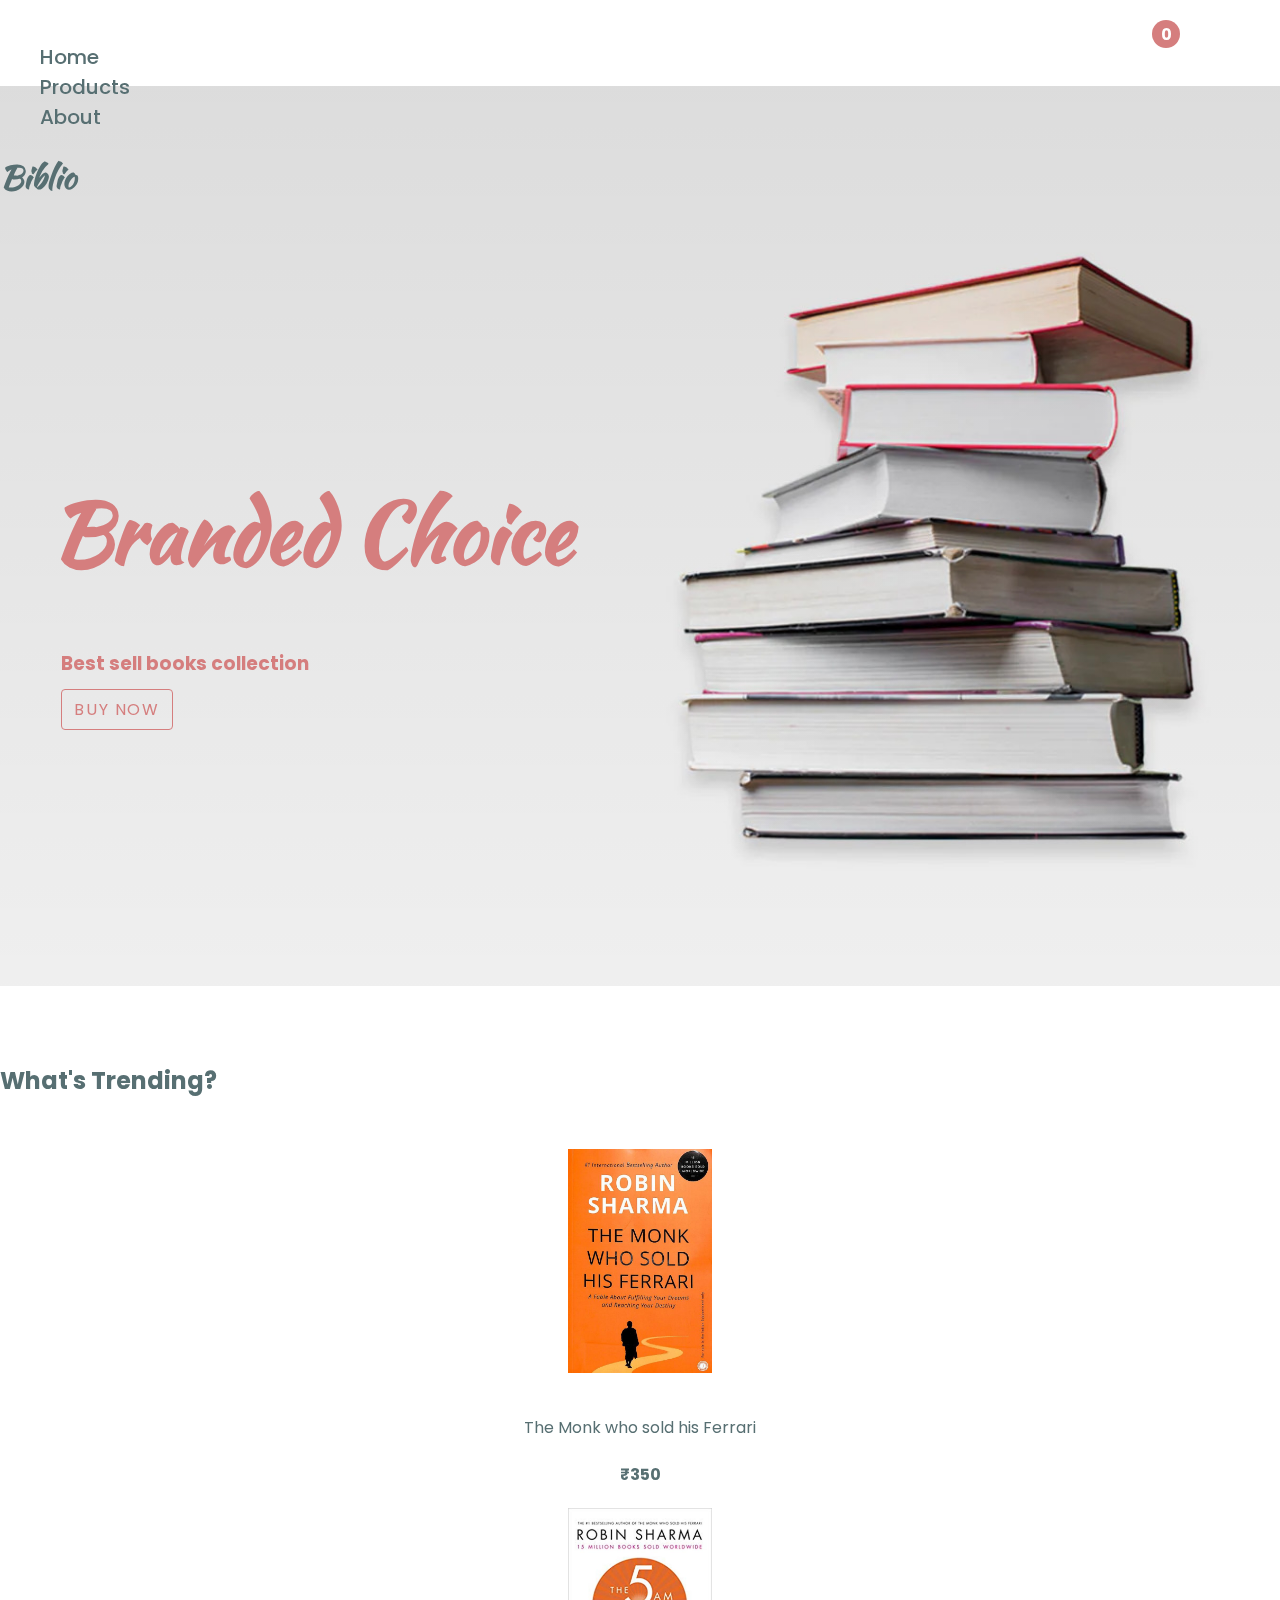
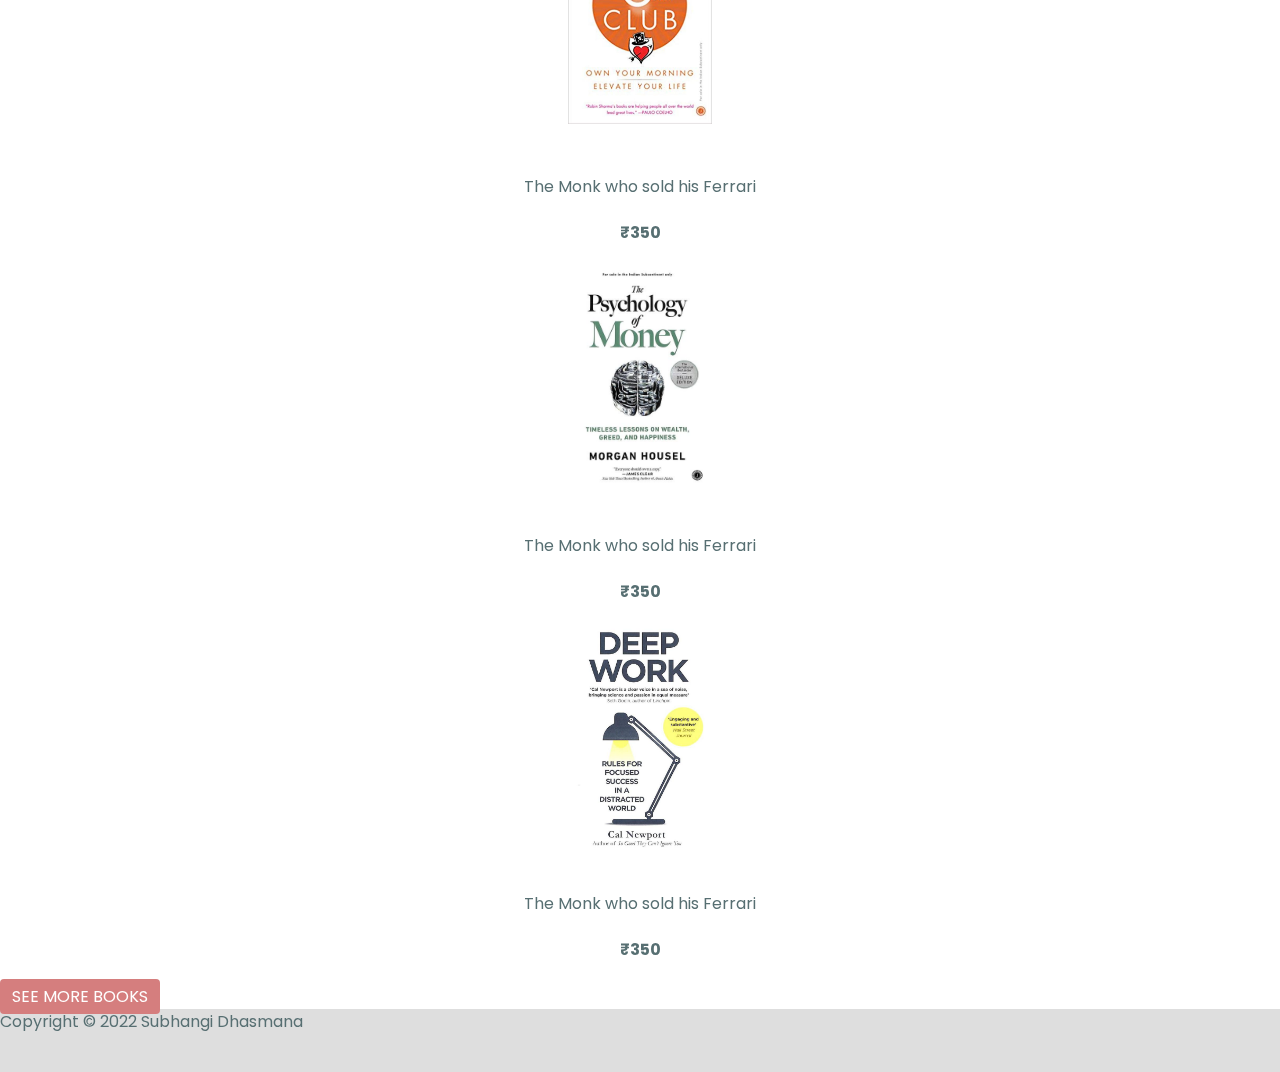
<file: index.html>
<!DOCTYPE html>
<html lang="en">

<head>
  <meta charset="UTF-8">
  <meta http-equiv="X-UA-Compatible" content="IE=edge">
  <meta name="viewport" content="width=device-width, initial-scale=1.0">
  <link href="https://cdn.jsdelivr.net/npm/bootstrap@5.0.2/dist/css/bootstrap.min.css" rel="stylesheet"
    integrity="sha384-EVSTQN3/azprG1Anm3QDgpJLIm9Nao0Yz1ztcQTwFspd3yD65VohhpuuCOmLASjC" crossorigin="anonymous">
  <link rel="stylesheet" href="https://cdnjs.cloudflare.com/ajax/libs/font-awesome/6.1.2/css/all.min.css"
    integrity="sha512-1sCRPdkRXhBV2PBLUdRb4tMg1w2YPf37qatUFeS7zlBy7jJI8Lf4VHwWfZZfpXtYSLy85pkm9GaYVYMfw5BC1A=="
    crossorigin="anonymous" referrerpolicy="no-referrer" />
  <link rel="preconnect" href="https://fonts.googleapis.com">
  <link rel="preconnect" href="https://fonts.gstatic.com" crossorigin>
  <link rel="preconnect" href="https://fonts.googleapis.com">
  <link rel="preconnect" href="https://fonts.gstatic.com" crossorigin>
  <link href="https://fonts.googleapis.com/css2?family=Kaushan+Script&family=Poppins&display=swap" rel="stylesheet">
  <link rel="stylesheet" href="css/style.css">
  <title>Biblio - Home</title>
</head>

<body>
  <div class="loader-wrapper">
    <span class="loader"><span class="loader-inner"></span></span>
  </div>

  <!-- navbar -->

  <nav>
    <div class="container">
      <div class="row">
        <div class="col d-flex justify-content-center">
          <ul class="nav">
            <li class="nav-item">
              <a class="nav-link active" aria-current="page" href="index.html">Home</a>
            </li>
            <li class="nav-item">
              <a class="nav-link" href="pages/products.html">Products</a>
            </li>
            <li class="nav-item">
              <a class="nav-link" href="pages/about.html">About</a>
            </li>
          </ul>
        </div>
        <div class="col d-flex justify-content-center">
          <h1 class="biblio">Biblio</h1>
        </div>
        <div class="toggle-container col d-flex flex-row-reverse">
          <span class="cart-item-count">0</span>
          <button class="toggle-cart cart-btn" onclick="location.href = 'pages/products.html'">
            <i class="fas fa-shopping-cart fa-xl"></i>
          </button>
        </div>
      </div>
    </div>
  </nav>

  <!-- /navbar -->

  <!-- main section -->

  <section class="main">
    <div class="main-container">
      <h1 class="text-slanted">Branded Choice</h1>
      <h3 class="pb-4">Best sell books collection</h3>
      <a href="pages/products.html" class="main-btn">Buy now</a>
    </div>
  </section>

  <!-- /main section -->

  <div class="sidebar-overlay">
    <aside class="sidebar">

      <button class="sidebar-close">
        <i class="fas fa-times"></i>
      </button>

      <ul class="sidebar-links">
        <li>
          <a href="index.html" class="sidebar-link">
            <i class="fas fa-home fa-fw"></i>
            home
          </a>
        </li>
        <li>
          <a href="products.html" class="sidebar-link">
            <i class="fas fa-couch fa-fw"></i>
            products
          </a>
        </li>
        <li>
          <a href="about.html" class="sidebar-link">
            <i class="fas fa-book fa-fw"></i>
            about
          </a>
        </li>
      </ul>
    </aside>
  </div>
  <!-- cart -->
  <div class="cart-overlay">
    <aside class="cart">
      <button class="cart-close">
        <i class="fas fa-times"></i>
      </button>
      <header>
        <h3 style="font-family: 'Kaushan Script', cursive;">your bag</h3>
      </header>
      <!-- cart items -->
      <div class="cart-items"></div>
      <!-- footer -->
      <footer>
        <h3 class="cart-total" style="font-family: 'Kaushan Script', cursive;">
          total : $12.99
        </h3>
        <button class="cart-checkout btn">checkout</button>
      </footer>
    </aside>
  </div>

  <!-- trending -->

  <section class="section trending my-5 container">
    <div class="title d-flex justify-content-center">
      <h2>
        <i class="fa-solid fa-highlighter"></i>
        <span>What's Trending?</span>
      </h2>
    </div>
    <div class="d-flex justify-content-center my-4 row">
      <article class="product col">
        <div class="product-container">
          <img src="img/Book1.jpg" class="product-img img" />

          <div class="product-icons">
            <!-- <a href="product.html?id=1" class="product-icon">
                        <i class="fa-solid fa-magnifying-glass"></i>
                    </a> -->
            <button class="product-cart-btn product-icon" data-id="1">
              <i class="fas fa-shopping-cart prod-cart"></i>
            </button>
          </div>
        </div>
        <footer>
          <p class="product-name">The Monk who sold his Ferrari</p>
          <h4 class="product-price">₹350</h4>
        </footer>
      </article>
      <article class="product col">
        <div class="product-container">
          <img src="img/book2.jpg" class="product-img img" />

          <div class="product-icons">
            <!-- <a href="product.html?id=1" class="product-icon">
                        <i class="fa-solid fa-magnifying-glass"></i>
                    </a> -->
            <button class="product-cart-btn product-icon" data-id="1">
              <i class="fas fa-shopping-cart prod-cart"></i>
            </button>
          </div>
        </div>
        <footer>
          <p class="product-name">The Monk who sold his Ferrari</p>
          <h4 class="product-price">₹350</h4>
        </footer>
      </article>
      <article class="product col">
        <div class="product-container">
          <img src="img/book3.jpg" class="product-img img" />

          <div class="product-icons">
            <!-- <a href="product.html?id=1" class="product-icon">
                        <i class="fa-solid fa-magnifying-glass"></i>
                    </a> -->
            <button class="product-cart-btn product-icon" data-id="1">
              <i class="fas fa-shopping-cart prod-cart"></i>
            </button>
          </div>
        </div>
        <footer>
          <p class="product-name">The Monk who sold his Ferrari</p>
          <h4 class="product-price">₹350</h4>
        </footer>
      </article>
      <article class="product col">
        <div class="product-container">
          <img src="img/book4.jpg" class="product-img img" />

          <div class="product-icons">
            <!-- <a href="product.html?id=1" class="product-icon">
                        <i class="fa-solid fa-magnifying-glass"></i>
                    </a> -->
            <button class="product-cart-btn product-icon" data-id="1">
              <i class="fas fa-shopping-cart prod-cart"></i>
            </button>
          </div>
        </div>
        <footer>
          <p class="product-name">The Monk who sold his Ferrari</p>
          <h4 class="product-price">₹350</h4>
        </footer>
      </article>
    </div>
    <div class="d-flex justify-content-center">
      <a href="pages/products.html" class="btn">SEE MORE BOOKS</a>
    </div>
  </section>

  <!-- /trending -->

  <!-- footer -->
  <footer class="d-flex justify-content-center home-end">
    <p>Copyright © 2022 Subhangi Dhasmana</p>
  </footer>
  <!-- /footer -->


  <script>
    const loader = document.querySelector(".loader-wrapper");
    window.addEventListener("load", function () {
      document.querySelector("body").style.overflow = "scroll";
      loader.style.display = "none";
    });
  </script>
  <script src="https://cdn.jsdelivr.net/npm/bootstrap@5.0.2/dist/js/bootstrap.bundle.min.js"
    integrity="sha384-MrcW6ZMFYlzcLA8Nl+NtUVF0sA7MsXsP1UyJoMp4YLEuNSfAP+JcXn/tWtIaxVXM"
    crossorigin="anonymous"></script>
</body>

</html>
</file>
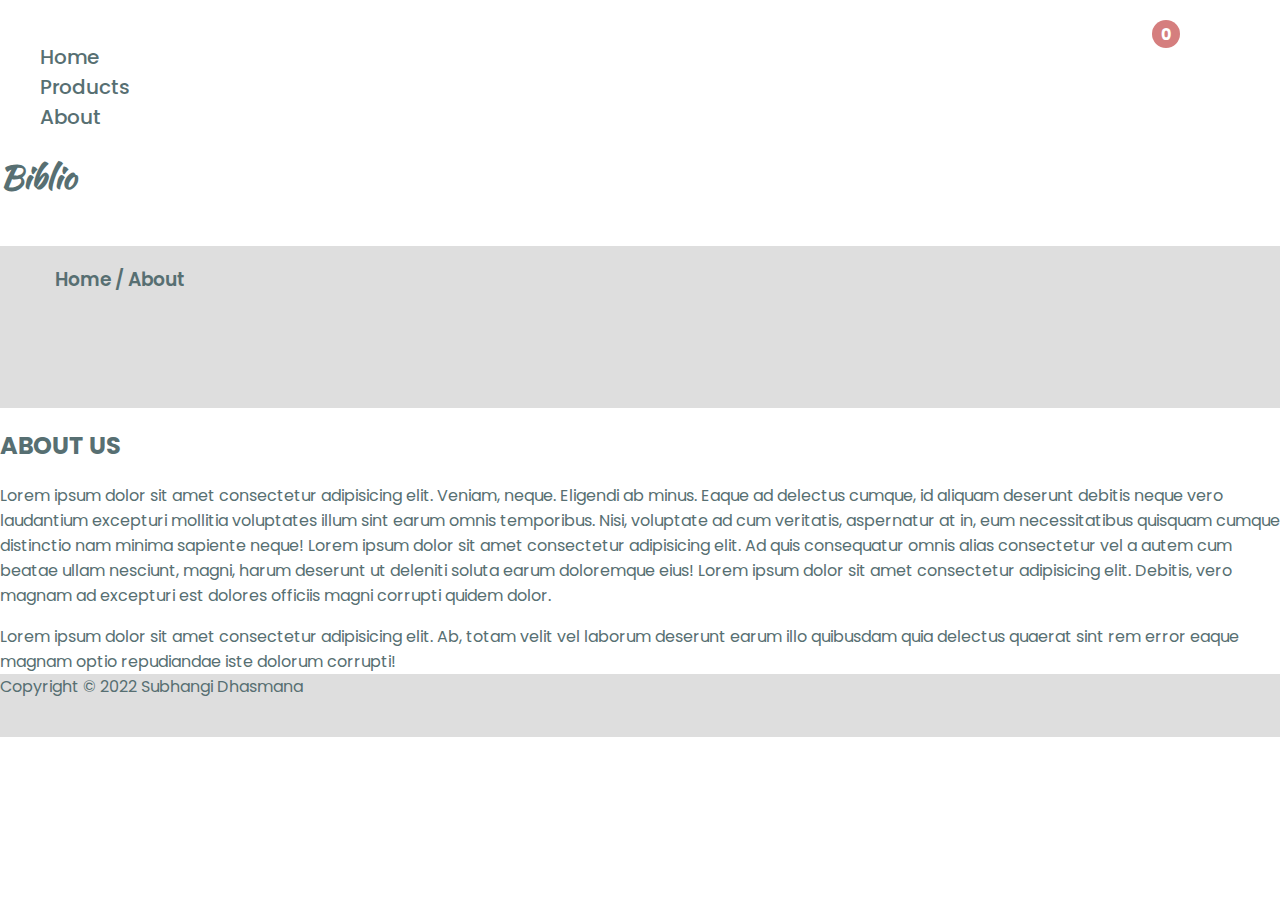
<file: pages/about.html>
<!DOCTYPE html>
<html lang="en">

<head>
    <meta charset="UTF-8">
    <meta http-equiv="X-UA-Compatible" content="IE=edge">
    <meta name="viewport" content="width=device-width, initial-scale=1.0">
    <link href="https://cdn.jsdelivr.net/npm/bootstrap@5.0.2/dist/css/bootstrap.min.css" rel="stylesheet"
        integrity="sha384-EVSTQN3/azprG1Anm3QDgpJLIm9Nao0Yz1ztcQTwFspd3yD65VohhpuuCOmLASjC" crossorigin="anonymous">
    <link rel="stylesheet" href="https://cdnjs.cloudflare.com/ajax/libs/font-awesome/6.1.2/css/all.min.css"
        integrity="sha512-1sCRPdkRXhBV2PBLUdRb4tMg1w2YPf37qatUFeS7zlBy7jJI8Lf4VHwWfZZfpXtYSLy85pkm9GaYVYMfw5BC1A=="
        crossorigin="anonymous" referrerpolicy="no-referrer" />
    <link rel="preconnect" href="https://fonts.googleapis.com">
    <link rel="preconnect" href="https://fonts.gstatic.com" crossorigin>
    <link rel="preconnect" href="https://fonts.googleapis.com">
    <link rel="preconnect" href="https://fonts.gstatic.com" crossorigin>
    <link href="https://fonts.googleapis.com/css2?family=Kaushan+Script&family=Poppins&display=swap" rel="stylesheet">
    <link rel="stylesheet" href="../css/style.css">
    <title>Biblio - Home</title>
</head>

<body>
    <body>
        <div class="loader-wrapper">
          <span class="loader"><span class="loader-inner"></span></span>
      </div>

    <!-- navbar -->

    <nav>
        <div class="container">
            <div class="row">
                <div class="col d-flex justify-content-center">
                    <ul class="nav">
                        <li class="nav-item">
                            <a class="nav-link active" aria-current="page" href="../index.html">Home</a>
                        </li>
                        <li class="nav-item">
                            <a class="nav-link" href="../pages/products.html">Products</a>
                        </li>
                        <li class="nav-item">
                            <a class="nav-link" href="../pages/about.html">About</a>
                        </li>
                    </ul>
                </div>
                <div class="col d-flex justify-content-center">
                    <h1 class="biblio">Biblio</h1>
                </div>
                <div class="toggle-container col d-flex flex-row-reverse">
                    <span class="cart-item-count">0</span>
                    <button class="toggle-cart cart-btn" onclick="location.href = 'products.html'">
                      <i class="fas fa-shopping-cart fa-xl"></i>
                    </button>
                  </div>
            </div>
        </div>
    </nav>

    <!-- /navbar -->

    <!-- page-main -->
    <div class="page-main d-flex justify-content-center my-4">
        <div class="page-main-inner">
            <h3 class="page-main-title">Home / About</h3>
        </div>
    </div>
    <!-- /page-main -->

    <!-- about page -->
    <section class="about-page d-flex justify-content-center flex-column my-5 pt-5">
        <div class="about-title d-flex justify-content-center">
            <h2>
                <i class="fa-solid fa-highlighter"></i>
                <span>ABOUT US</span>
            </h2>
        </div>
        <div class="about-content container w-50 my-3">
            <p>
                Lorem ipsum dolor sit amet consectetur adipisicing elit. Veniam, neque. Eligendi ab minus. Eaque ad delectus cumque, id aliquam deserunt debitis neque vero laudantium excepturi mollitia voluptates illum sint earum omnis temporibus. Nisi, voluptate ad cum veritatis, aspernatur at in, eum necessitatibus quisquam cumque distinctio nam minima sapiente neque!
                Lorem ipsum dolor sit amet consectetur adipisicing elit. Ad quis consequatur omnis alias consectetur vel a autem cum beatae ullam nesciunt, magni, harum deserunt ut deleniti soluta earum doloremque eius!
                Lorem ipsum dolor sit amet consectetur adipisicing elit. Debitis, vero magnam ad excepturi est dolores officiis magni corrupti quidem dolor.
            </p>Lorem ipsum dolor sit amet consectetur adipisicing elit. Ab, totam velit vel laborum deserunt earum illo quibusdam quia delectus quaerat sint rem error eaque magnam optio repudiandae iste dolorum corrupti!
        </div>
    </section>
    <!-- /about page -->

    <!-- footer -->
    <footer class="d-flex justify-content-center home-end">
        <p>Copyright © 2022 Subhangi Dhasmana</p>
    </footer>
    <!-- /footer -->


    <script src="../js/index.js"></script>
    <script src="https://cdn.jsdelivr.net/npm/bootstrap@5.0.2/dist/js/bootstrap.bundle.min.js"
        integrity="sha384-MrcW6ZMFYlzcLA8Nl+NtUVF0sA7MsXsP1UyJoMp4YLEuNSfAP+JcXn/tWtIaxVXM"
        crossorigin="anonymous"></script>
</body>

</html>
</file>
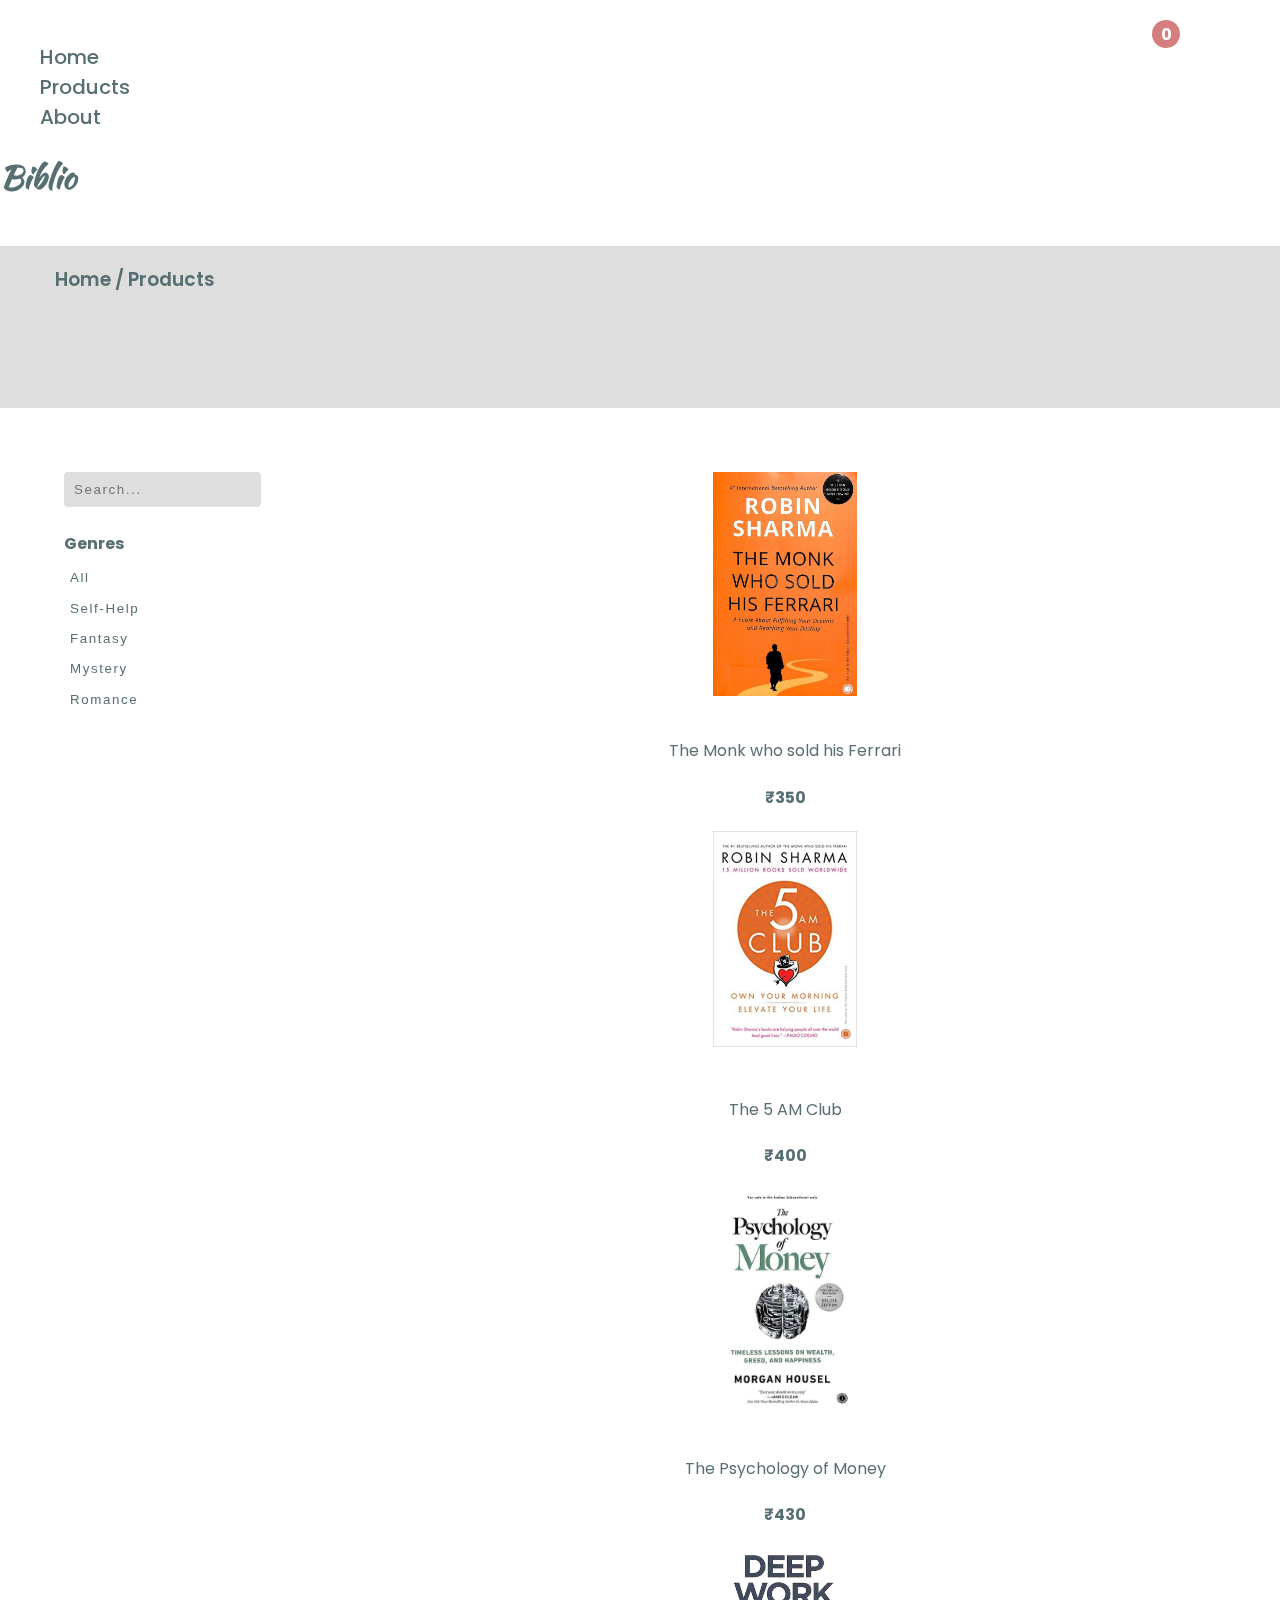
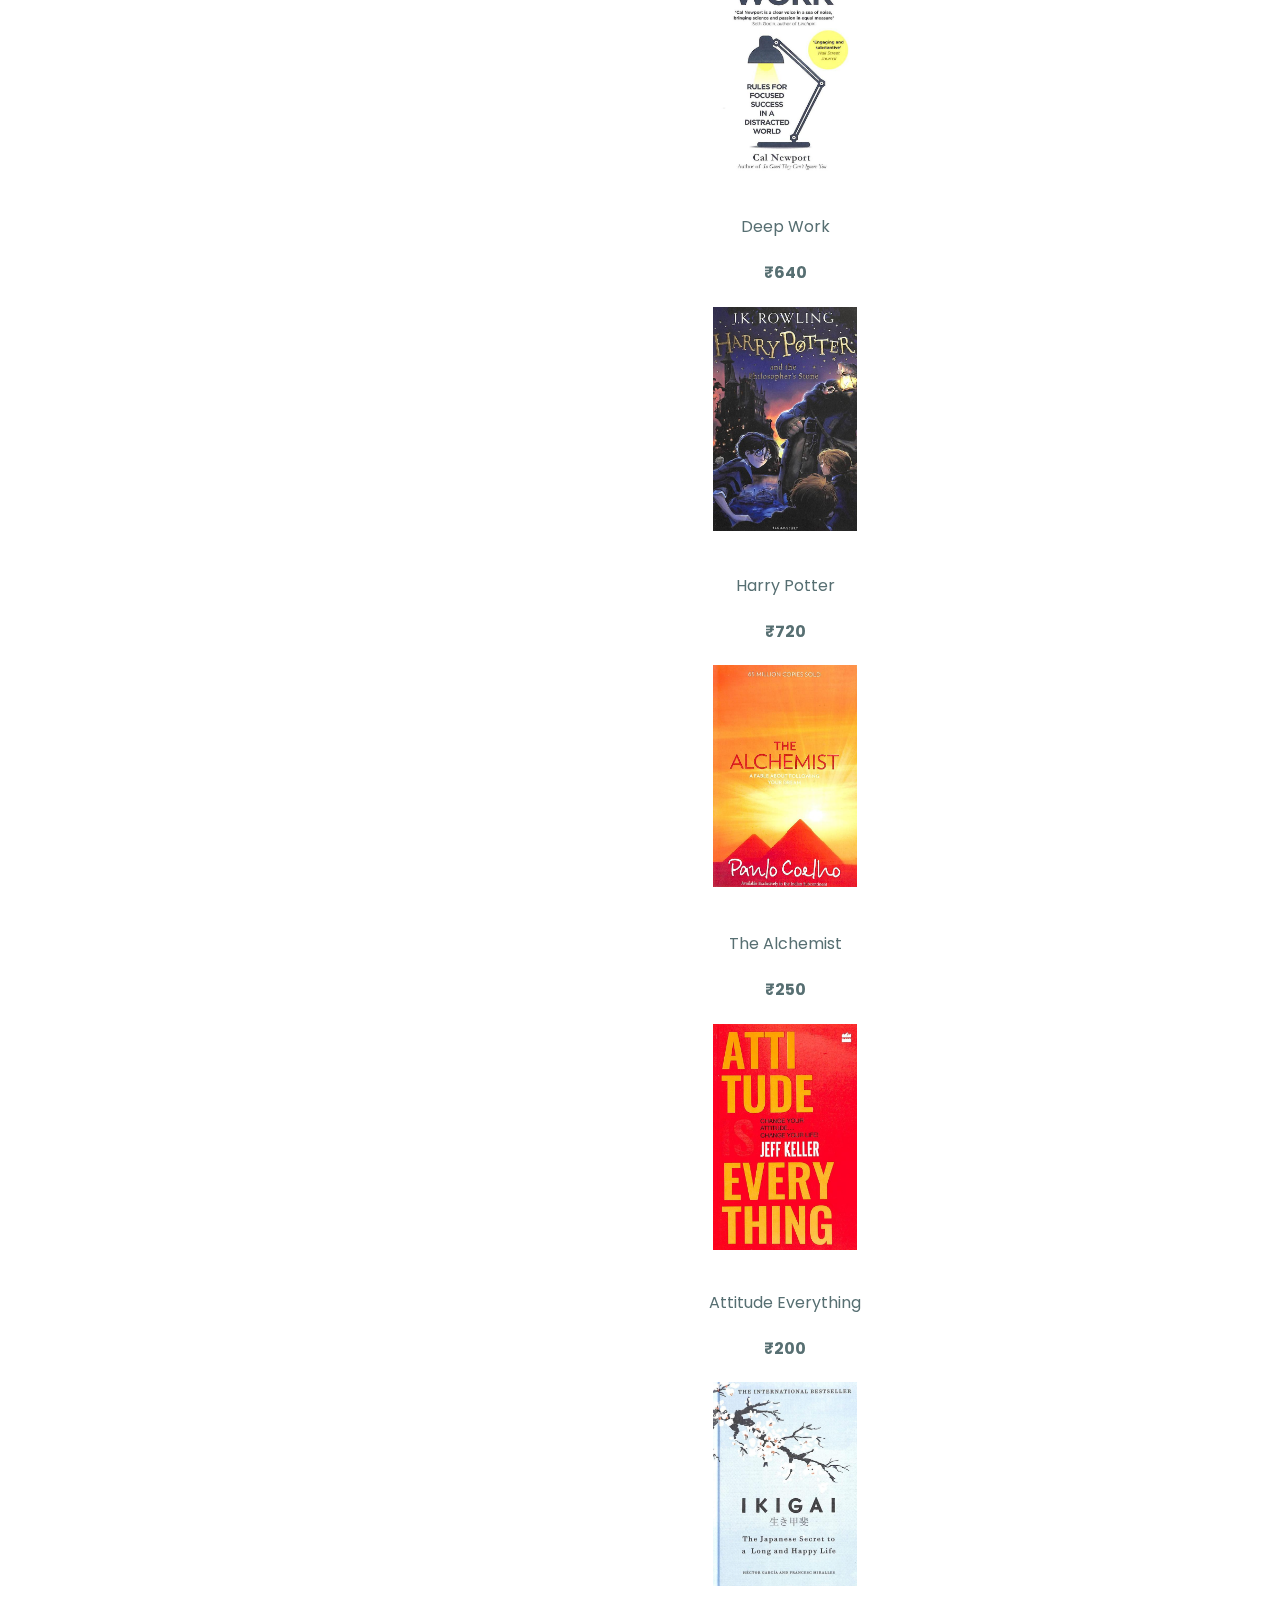
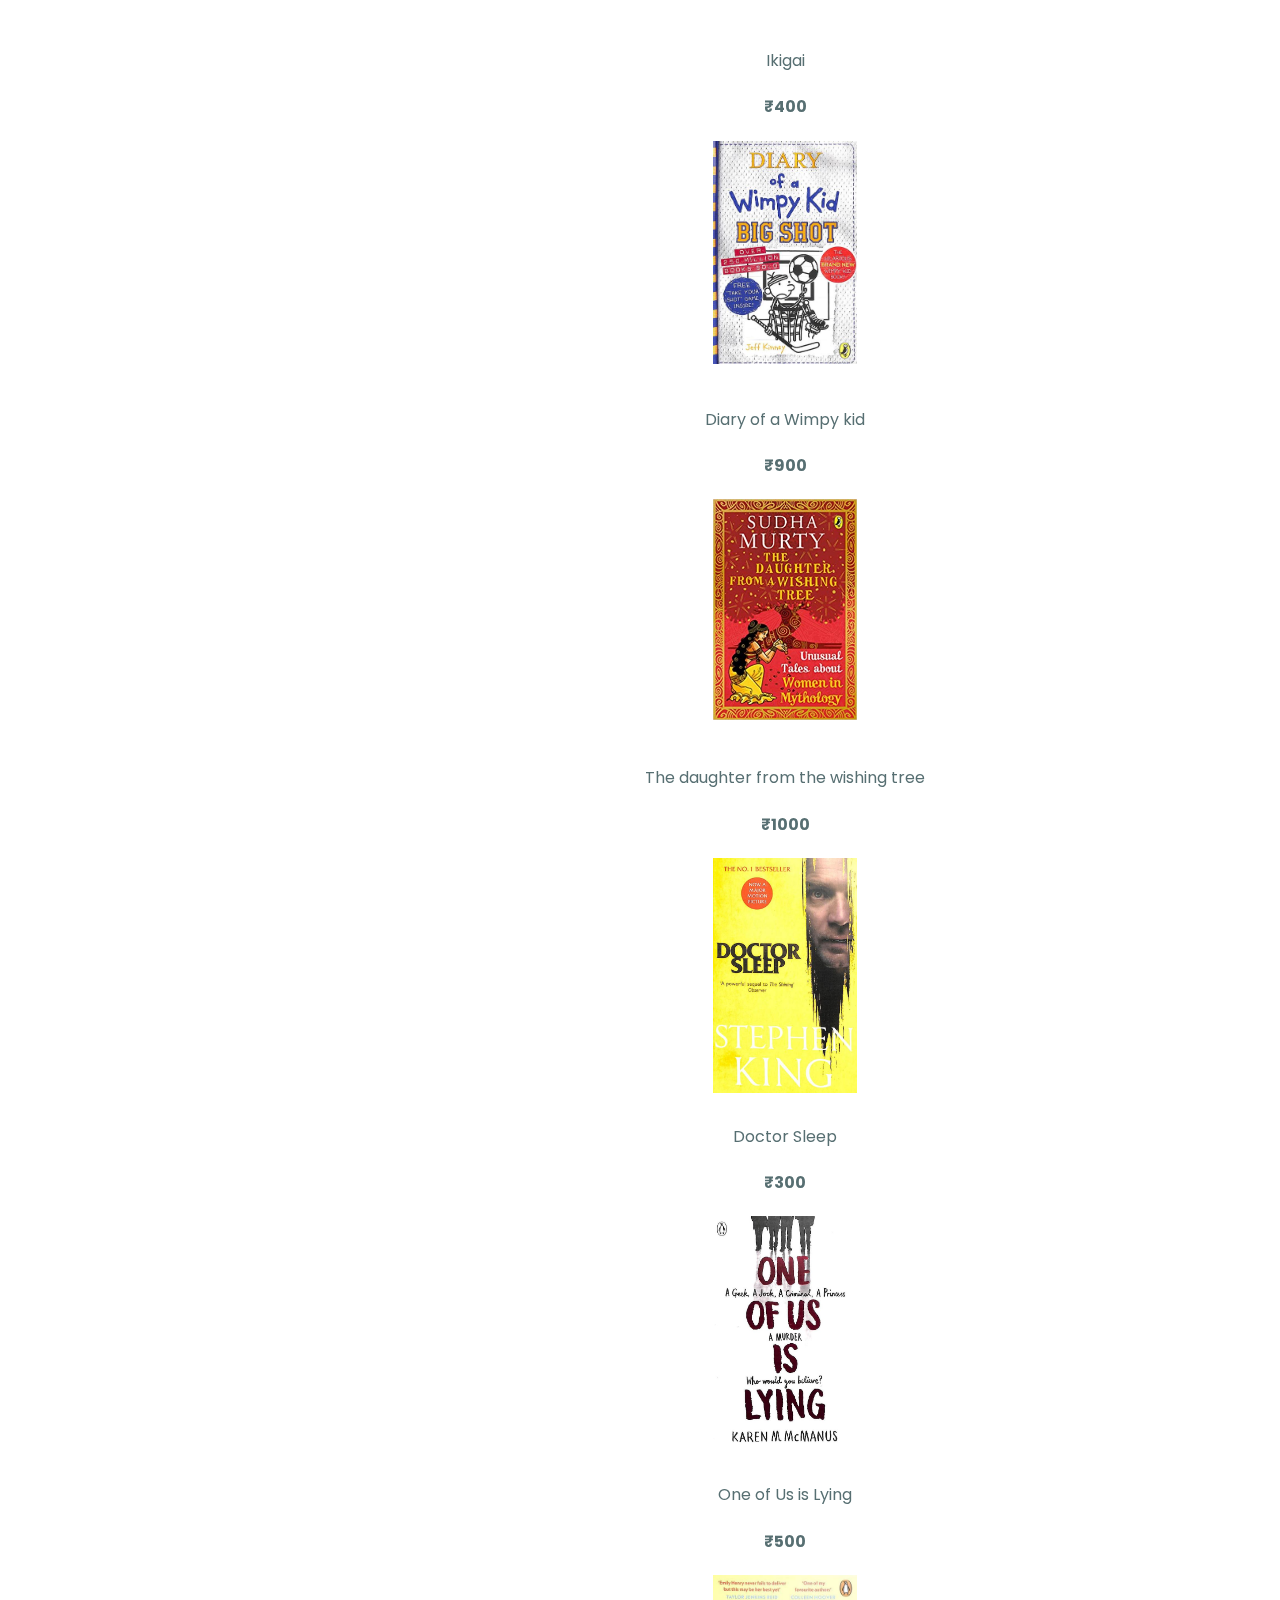
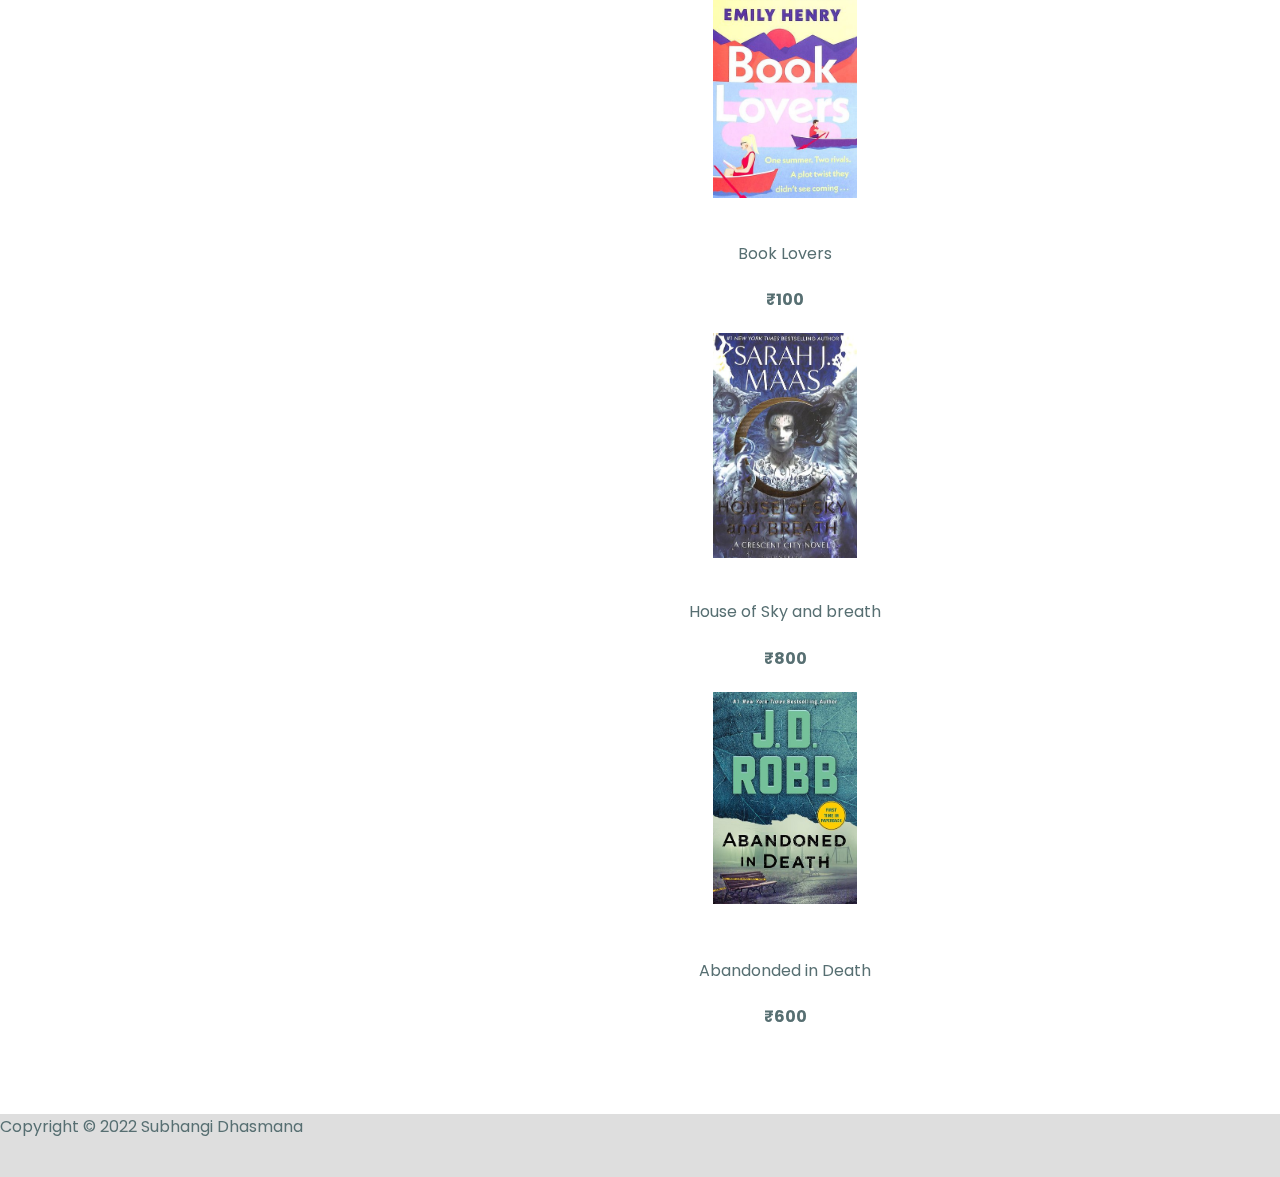
<file: pages/products.html>
<!DOCTYPE html>
<html lang="en">

<head>
    <meta charset="UTF-8">
    <meta http-equiv="X-UA-Compatible" content="IE=edge">
    <meta name="viewport" content="width=device-width, initial-scale=1.0">
    <link href="https://cdn.jsdelivr.net/npm/bootstrap@5.0.2/dist/css/bootstrap.min.css" rel="stylesheet"
        integrity="sha384-EVSTQN3/azprG1Anm3QDgpJLIm9Nao0Yz1ztcQTwFspd3yD65VohhpuuCOmLASjC" crossorigin="anonymous">
    <link rel="stylesheet" href="https://cdnjs.cloudflare.com/ajax/libs/font-awesome/6.1.2/css/all.min.css"
        integrity="sha512-1sCRPdkRXhBV2PBLUdRb4tMg1w2YPf37qatUFeS7zlBy7jJI8Lf4VHwWfZZfpXtYSLy85pkm9GaYVYMfw5BC1A=="
        crossorigin="anonymous" referrerpolicy="no-referrer" />
    <link rel="preconnect" href="https://fonts.googleapis.com">
    <link rel="preconnect" href="https://fonts.gstatic.com" crossorigin>
    <link rel="preconnect" href="https://fonts.googleapis.com">
    <link rel="preconnect" href="https://fonts.gstatic.com" crossorigin>
    <link href="https://fonts.googleapis.com/css2?family=Kaushan+Script&family=Poppins&display=swap" rel="stylesheet">
    <link rel="stylesheet" href="../css/style.css">
    <title>Biblio - Home</title>
</head>

<body>
  <body>
    <div class="loader-wrapper">
      <span class="loader"><span class="loader-inner"></span></span>
  </div>

    <!-- navbar -->

    <nav>
        <div class="container">
            <div class="row">
                <div class="col d-flex justify-content-center">
                    <ul class="nav">
                        <li class="nav-item">
                            <a class="nav-link active" aria-current="page" href="../index.html">Home</a>
                        </li>
                        <li class="nav-item">
                            <a class="nav-link" href="../pages/products.html">Products</a>
                        </li>
                        <li class="nav-item">
                            <a class="nav-link" href="../pages/about.html">About</a>
                        </li>
                    </ul>
                </div>
                <div class="col d-flex justify-content-center">
                    <h1 class="biblio">Biblio</h1>
                </div>
                <div class="toggle-container col d-flex flex-row-reverse">
                    <span class="cart-item-count">1</span>
                    <button class="toggle-cart cart-btn">
                      <i class="fas fa-shopping-cart fa-xl"></i>
                    </button>
                  </div>
            </div>
        </div>
    </nav>

    <!-- /navbar -->

    <!-- page-main -->
    <div class="page-main d-flex justify-content-center my-4">
        <div class="page-main-inner">
            <h3 class="page-main-title">Home / Products</h3>
        </div>
    </div>
    <!-- /page-main -->

    <div class="sidebar-overlay">
        <aside class="sidebar">
          
          <button class="sidebar-close">
            <i class="fas fa-times"></i>
          </button>
          
          <ul class="sidebar-links">
            <li>
              <a href="index.html" class="sidebar-link">
                <i class="fas fa-home fa-fw"></i>
                home
              </a>
            </li>
            <li>
              <a href="products.html" class="sidebar-link">
                <i class="fas fa-couch fa-fw"></i>
                products
              </a>
            </li>
            <li>
              <a href="about.html" class="sidebar-link">
                <i class="fas fa-book fa-fw"></i>
                about
              </a>
            </li>
          </ul>
        </aside>
      </div>
      <!-- cart -->
      <div class="cart-overlay">
        <aside class="cart">
          <button class="cart-close">
            <i class="fas fa-times"></i>
          </button>
          <header>
            <h3 style="font-family: 'Kaushan Script', cursive;">Your Bag</h3>
          </header>
          <!-- cart items -->
            <div class="cart-items d-flex justify-content-center"><br><p>Your cart is empty</p></div>
          <!-- footer -->
          <footer>
            <h3 class="cart-total" style="font-family: 'Kaushan Script', cursive;">
              total : $12.99
            </h3>
            <button class="cart-checkout btn">checkout</button>
          </footer>
        </aside>
      </div>

      

    <!-- product section -->

    <section class="products">
        <div class="filters">
            <div class="filters-container">
                <form class="input-form">
                    <input type="text" placeholder="Search..." class="search-input">
                </form>
                <h4><strong>Genres</strong></h4>
                <article class="genres"></article>
                <!-- <h4>Price</h4>
                <form class="price-form">
                    <input type="range" value="500" min="100" max="1000" class="price-filter">
                </form>
                <p class="price-value"></p> -->
            </div>
        </div>
        <div class="products-container row">
                
        </div>

    </section>

    <!-- product section -->


    <!-- footer -->
    <footer class="d-flex justify-content-center home-end">
        <p>Copyright © 2022 Subhangi Dhasmana</p>
    </footer>
    <!-- /footer -->


    <script src="../js/index.js"></script>
    <script src="https://cdn.jsdelivr.net/npm/bootstrap@5.0.2/dist/js/bootstrap.bundle.min.js"
        integrity="sha384-MrcW6ZMFYlzcLA8Nl+NtUVF0sA7MsXsP1UyJoMp4YLEuNSfAP+JcXn/tWtIaxVXM"
        crossorigin="anonymous"></script>
</body>

</html>
</file>
<file: css/style.css>
body{
    margin: 0;
    padding: 0;
    box-sizing: border-box;
    font-family: 'Poppins', sans-serif;
    color: #576F72;
}

ul{
    list-style: none;
}

a{
    text-decoration: none;
}

nav .row{
    padding-top: 2%;
}

.cart-btn{
    border-style: none;
    background: transparent;
}

.nav-link{
    color: #576F72;
    font-size: 20px;
    font-weight: 500;
    line-height: 30px;
}

.nav-link:hover{
    color: #D57E7E;
    transition: all 0.3s linear;
}

.fa-shopping-cart{
    filter: invert(43%) sepia(18%) saturate(413%) hue-rotate(138deg) brightness(92%) contrast(92%);
}

.biblio{
    color: #576F72;
    font-family: 'Kaushan Script', cursive;
}

/* main container */

.main{
    min-height: 100vh;
    margin-top: -10rem;
    background: linear-gradient(rgba(0, 0, 0, 0.09), rgba(0, 0, 0, 0.01)), url("../img/bg.jpg") center/cover;
    display: grid;
    place-items: center;
    color: #D57E7E;
    
}

.main-container{
    padding-top: 5%;
    padding-left: 1%;
    width: 100%;
    max-width: 1170px;
}

.text-slanted{
    position: relative;
    font-family: 'Kaushan Script', cursive;
    font-size: 84px;
    right: 10px;
}

.main-btn{
    color: #D57E7E;
    background: transparent;
    border: 1px solid #D57E7E;
    padding: 0.5rem 0.75rem;
    text-transform: uppercase;
    letter-spacing:0.1rem;
    border-radius: 0.25rem;
    transition: all 0.3 linear;
}

.main-btn:hover{
    background-color: #D57E7E;
    color: white;
    transition: all 0.3s linear;
}

/* trending */
.title{
    margin: 6% 0 4% 0;
}

.title span{
    color: #576F72; 
}

.fa-highlighter{
    filter: invert(51%) sepia(39%) saturate(482%) hue-rotate(314deg) brightness(106%) contrast(87%);
}

.trending .btn{
    background-color: #D57E7E;
    color: white;
    border-radius: 0.25rem;
    padding: 0.375rem 0.75rem;
}

/* product */

.product-img{
    width: 9rem;
    display: block;
  margin-left: auto;
  margin-right: auto;
}

.product-name, .product-price{
    display: flex;
    justify-content: center;
}

/* footer */

.home-end{
    background-color: #DEDEDE;
    color: #576F72;
    height: 7vh;
}

.home-end p{
    padding: auto;
    margin: auto;
}

/* ------------------------ about page ------------------------ */

.page-main{
    min-height: 18vh;
    place-items: center;
    background-color: #DEDEDE;
}

.page-main-inner{
    width: 100%;
    max-width: 1170px;
}

.page-main-title{
    font-weight: 600;
    
}

/* --------------------- products page ------------------------ */

/* filters */

.products{
    width: 90vw;
    display: grid;
    grid-gap: 1rem;
    margin: 4rem auto;
    max-width: 1170px;
    position: relative;
    grid-template-columns: 200px 1fr;
    gap: 10vh;
}

.filters-container{
    position: sticky;
    top: 1rem;
}

.search-input{
    padding: 0.5rem;
    background: #DEDEDE;
    border-radius: 0.25rem;
    border-color: transparent;
    letter-spacing: 0.1rem;
}

.filters h4 {
    font-weight: 500;
    margin: 1.5rem 0 0.5rem;
}

.genres-btn {
    display: block;
    margin: 0.25em 0;
    padding: 0.25rem;
    text-transform: capitalize;
    background: transparent;
    border-color: transparent;
    letter-spacing: 0.1rem;
    color: #576F72;
    cursor: pointer;
    transition: all 0.3s linear;
}

.product-icon{
    background: #D57E7E;
    border-radius:100% ;
    border: transparent;
    padding: 6px 10px;
    place-items: center;
    position: relative;
    left: 40%;
    top: 45%;
}

.product-icons{
  width: 10rem;
  height: 14rem;
  position: relative;
  bottom: 14rem;
  left: 25%;
  opacity: 0;
}

.product-icons:hover, .product-img:hover{
  transition: all 0.3s linear;
  opacity: 100%;
}

.product-container{
  height: 250px;
}

.prod-page-icons{
  left: 0;
}

.prod-cart{
    filter: invert(1);
}


/*
=============== 
Cart
===============
*/
.cart-overlay {
    position: fixed;
    top: 0;
    left: 0;
    width: 100%;
    height: 100%;
    background: rgba(0, 0, 0, 0.5);
    transition: all 0.3s linear;
    opacity: 0;
    z-index: -1;
  }
  .cart-overlay.show {
    opacity: 1;
    z-index: 100;
  }
  .cart {
    position: fixed;
    top: 0;
    right: 0;
    width: 100%;
    height: 100%;
    max-width: 400px;
    background: #e6e6e6;
    padding: 3rem 1rem 0 1rem;
    display: grid;
    grid-template-rows: auto 1fr auto;
    transition: all 0.3s linear;
    transform: translateX(100%);
    overflow: scroll;
  }
  .show .cart {
    transform: translateX(0);
  }
  .cart-close {
    filter: invert(42%) sepia(10%) saturate(790%) hue-rotate(138deg) brightness(94%) contrast(84%);
    font-size: 2rem;
    background: transparent;
    border-color: transparent;
    position: absolute;
    top: 0.5rem;
    left: 1rem;
    cursor: pointer;
  }
  .cart header {
    text-align: center;
  }
  .cart header h3 {
    font-weight: 500;
  }
  .cart-total {
    text-align: center;
    margin-bottom: 2rem;
    font-weight: 500;
  }
  .cart-checkout {
    display: block;
    width: 75%;
    margin: 0 auto;
    margin-bottom: 3rem;
    background-color: #D57E7E;
    color: white;
  }
  /* cart item */
  .cart-item {
    margin: 1rem 0;
    display: grid;
    grid-template-columns: auto 1fr auto;
  
    column-gap: 1.5rem;
    align-items: center;
  }
  .cart-item-img {
    width: 75px;
    height: 50px;
    object-fit: cover;
    border-radius: 0.25rem;
  }
  .cart-item-name {
    margin-bottom: 0.15rem;
  }
  .cart-item-price {
    margin-bottom: 0;
    font-size: 0.75rem;
    color: #DEDEDE;
  }
  .cart-item-remove-btn {
    background: transparent;
    border-color: transparent;
    color: #DEDEDE;
    /* letter-spacing: var(--spacing); */
    cursor: pointer;
  }
  .cart-item-amount {
    margin-bottom: 0;
    text-align: center;
    color: #DEDEDE;
    line-height: 1;
  }
  .cart-item-increase-btn,
  .cart-item-decrease-btn {
    background: transparent;
    border-color: transparent;
    color: #D57E7E;
    cursor: pointer;
    font-size: 0.85rem;
    padding: 0.25rem;
  }

  .cart-item-count {
    position: absolute;
    top: 20px;
    right: 100px;
    background: #D57E7E;
    width: 1.75rem;
    height: 1.75rem;
    display: grid;
    place-items: center;
    border-radius: 50%;
    color: white;
    font-weight: bold;
    font-size: 1rem;
}

/*=============== 
Sidebar
===============
*/
.sidebar-overlay {
  position: fixed;
  top: 0;
  left: 0;
  width: 100%;
  height: 100%;
  display: grid;
  place-items: center;
  z-index: -1;
  transition: all 0.3s linear;
  opacity: 0;
  background: rgba(0, 0, 0, 0.5);
}
.sidebar-overlay.show {
  opacity: 1;
  z-index: 100;
}
.sidebar {
  width: 90vw;
  height: 95vh;
  max-width: 1170px;
  background: white;
  border-radius: 0.25rem;
  box-shadow: grey;
  position: relative;
  padding: 4rem;
  transform: scale(0);
}
.show .sidebar {
  transform: scale(1);
}
.sidebar-close {
  font-size: 2rem;
  background: transparent;
  border-color: transparent;
  color: #DEDEDE;
  position: absolute;
  top: 1rem;
  right: 1rem;
  cursor: pointer;
}
.sidebar-link {
  font-size: 1.5rem;
  text-transform: capitalize;
  color: #DEDEDE;
}
.sidebar-link i {
  color: #DEDEDE;
  margin-right: 1rem;
  margin-bottom: 1rem;
}
@media screen and (min-width: 800px) {
  .sidebar-overlay {
    display: none;
  }
}


/* loader */

body{
  overflow: hidden;
}

.loader-wrapper{
    width: 100%;
    height: 100%;
    position: fixed;
    top: 0;
    left: 0;
    background-color: #DEDEDE;
    display: flex;
    justify-content: center;
    align-items: center;
    z-index: 50;
}

.loader {
  display: inline-block;
  width: 30px;
  height: 30px;
  position: relative;
  border: 4px solid #576F72;
  animation: loader 2s infinite ease;
}

.loader-inner {
  vertical-align: top;
  display: inline-block;
  width: 100%;
  background-color: #576F72;
  animation: loader-inner 2s infinite ease-in;
}

@keyframes loader {
  0% {
    transform: rotate(0deg);
  }
  
  25% {
    transform: rotate(180deg);
  }
  
  50% {
    transform: rotate(180deg);
  }
  
  75% {
    transform: rotate(360deg);
  }
  
  100% {
    transform: rotate(360deg);
  }
}

@keyframes loader-inner {
  0% {
    height: 0%;
  }
  
  25% {
    height: 0%;
  }
  
  50% {
    height: 100%;
  }
  
  75% {
    height: 100%;
  }
  
  100% {
    height: 0%;
  }
}
</file>
